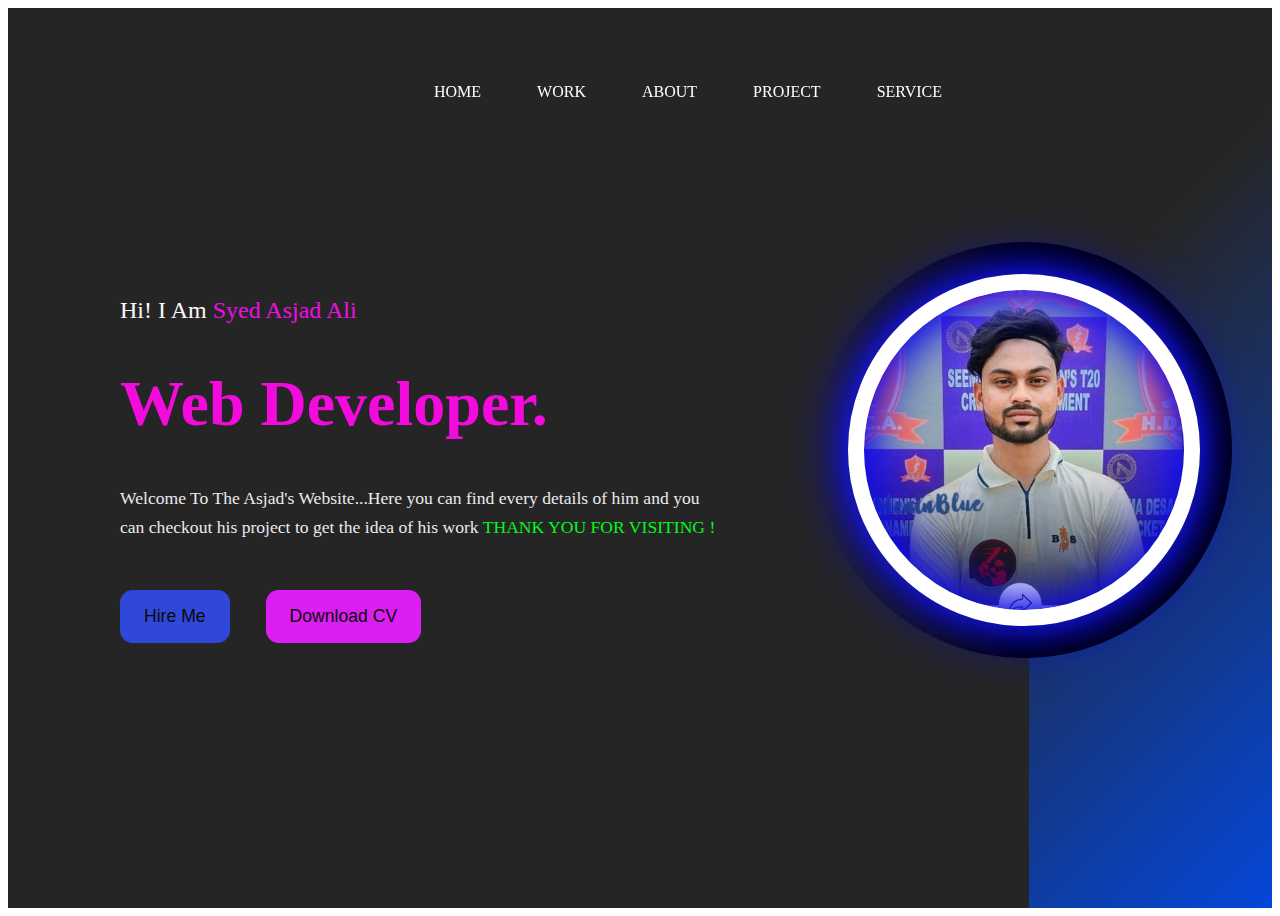
<file: PORTFOLIO WEBSITE/index.html>
<!DOCTYPE html>
<html lang="en">

<head>
    <meta charset="UTF-8">
    <meta name="viewport" content="width=device-width, initial-scale=1.0">
    <title>PORTFOLIO WEBSITE</title>
    <link rel="stylesheet" href="style.css">
    <link rel="stylesheet" href="https://cdnjs.cloudflare.com/ajax/libs/font-awesome/6.5.2/css/all.min.css" integrity="sha512-SnH5WK+bZxgPHs44uWIX+LLJAJ9/2PkPKZ5QiAj6Ta86w+fsb2TkcmfRyVX3pBnMFcV7oQPJkl9QevSCWr3W6A==" crossorigin="anonymous" referrerpolicy="no-referrer"
    />
</head>

<body>
    <div class="Portfolio-container">
        <ul class="navlist">
            <li><a href="#">Home</a></li>
            <li><a href="#">Work</a></li>
            <li><a href="#">About</a></li>
            <li><a href="#">Project</a></li>
            <li><a href="#">Service</a></li>
        </ul>
        <div class="left-container">
            <div class="icons">
                <a href="https://www.facebook.com/asjad.ali.77377?mibextid=ZbWKwL" <i class="fa-brands fa-facebook-f"></i>
                </a>
                <a href="https://www.linkedin.com/authwall?trk=bf&trkInfo=AQESKBTdhsYd3gAAAZCtUV0IanP4BdmxD2Eszvakiva8gOXWcV_Yfp8FMADd-LzQXwO5_AU5Se7VRho4l0lSe2Fb4KWsxRNoMAMsooVrWQJgfipoX071ePmJjUHbwAIJKFKFG0I=&original_referer=&sessionRedirect=https%3A%2F%2Fwww.linkedin.com%2Fin%2Fasjad-ali-793246246%3Futm_source%3Dshare%26utm_campaign%3Dshare_via%26utm_content%3Dprofile%26utm_medium%3Dandroid_app"
                    <i class="fa-brands fa-linkedin-in"></i>
                </a>
                <a href="https://x.com/" <i class="fa-brands fa-twitter"></i>
                </a>
                <a href="https://github.com/dashboard" <i class="fa-brands fa-github"></i>
                </a>
                <a href="https://www.instagram.com/al_asjads/" <i class="fa-brands fa-instagram"></i>
                </a>

            </div>
            <div class="content">
                <p class="intro">Hi! I Am <span>Syed Asjad Ali</span>
                    <p>
                        <h1>Web Developer.</h1>
                        <p class="detail">Welcome To The Asjad's Website...Here you can find every details of him and you can checkout his project to get the idea of his work <span> THANK YOU FOR VISITING !</span></p>
                        <div class="btn-container">
                            <button>
                                <a href="https://chat.whatsapp.com/C71UROn9IgI9sBqB8dupNz"<i class="fa-solid fa-hire">Hire Me</a></button>
                            <button>
                            <a href="https://drive.google.com/file/d/1kEzWI7kfdZ0HwVXIzKqoYBh7s69eqQXc/view?usp=drivesdk"<i class="fa-solid fa-download"></i> Download CV</a></button>
                        </div>

            </div>
        </div>
        <div class="right-container"></div>

        <div class="design">
            <div class="circle"></div>
            <div class="circle"></div>
        </div>

    </div>

</body>

</html>
</file>
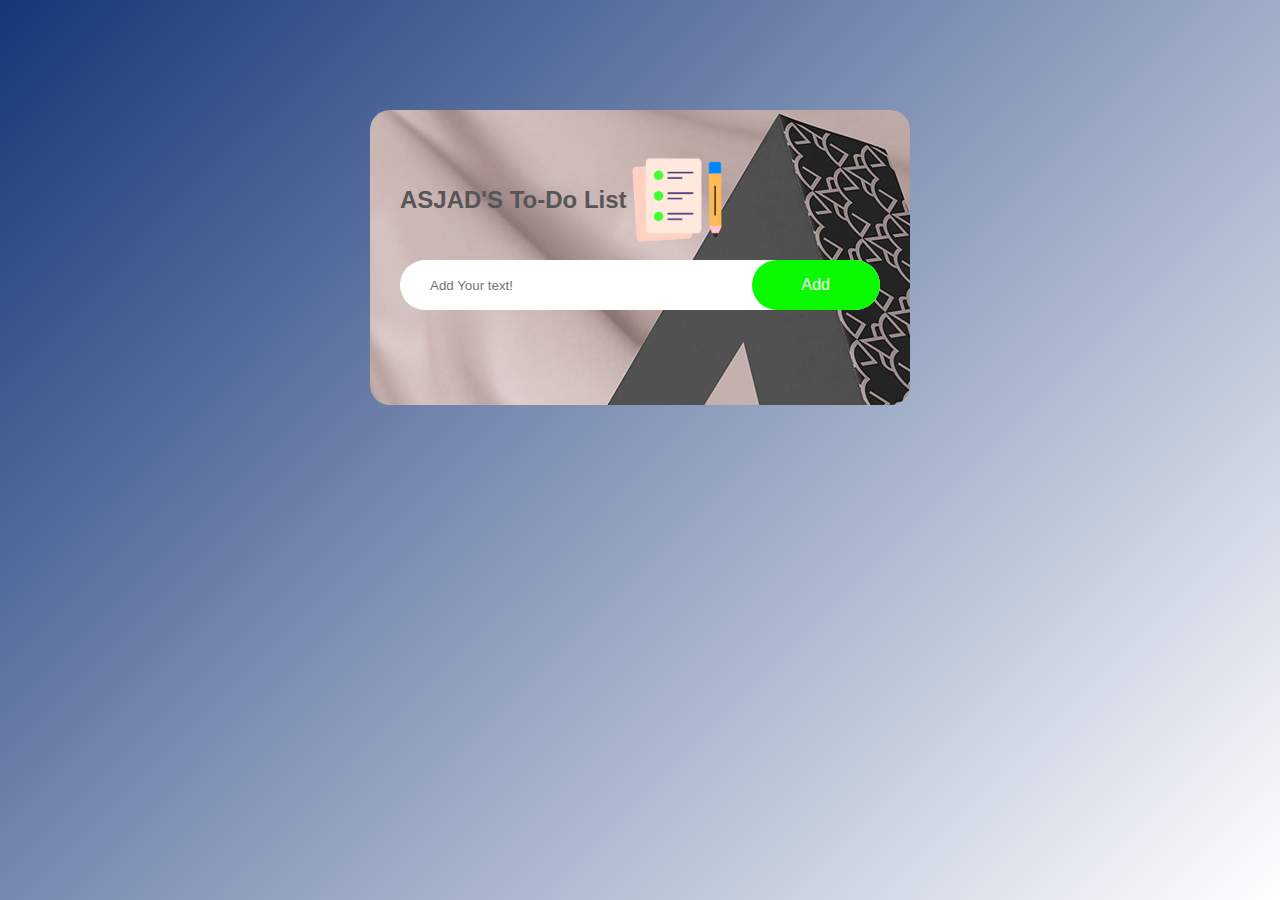
<file: TO-DO LIST/index.html>
<!DOCTYPE html>
<html lang="en">

<head>
    <meta charset="UTF-8">
    <meta name="viewport" content="width=device-width, initial-scale=1.0">
    <title>TO DO DIST APP</title>
    <link rel="stylesheet" href="style.css">
</head>

<body>
    <div class="container">
        <div class="todo-app">
            <h2>ASJAD'S To-Do List <img src="images/icon.png"></h2>
            <div class="row">
                <input type="text" id="input-box" placeholder="Add Your text!">
                <button onclick="addTask()">Add</button>
            </div>
            <ul id="list-container">
                <!--<li class="checked">Task 1</li>
                <li>Task 2</li>
                <li>Task 3</li> -->
            </ul>
        </div>

    </div>
    <script src="script.js"></script>
</body>

</html>
</file>
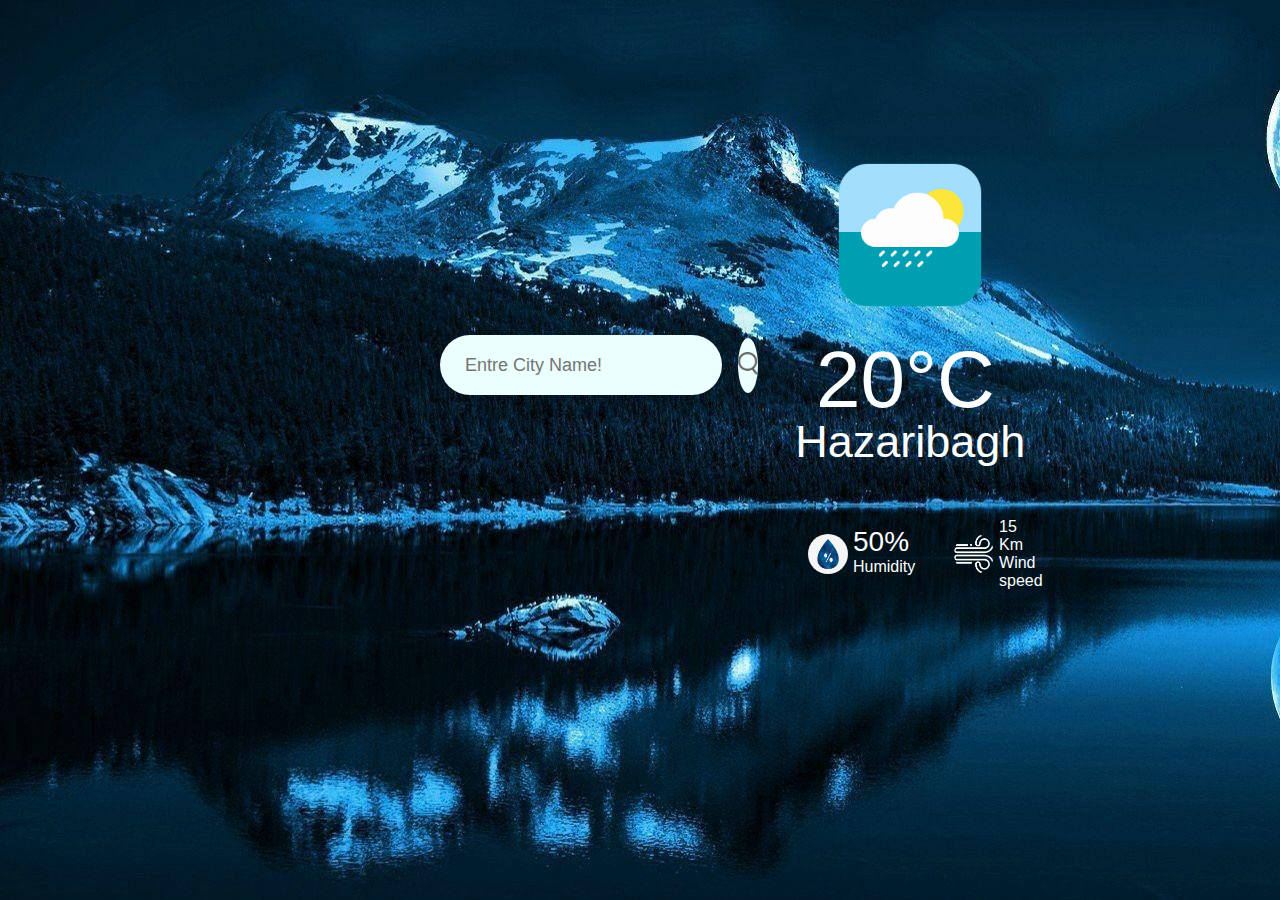
<file: WeatherVue/index.html>
<!DOCTYPE html>
<html lang="en">

<head>
    <meta charset="UTF-8">
    <meta name="viewport" content="width=device-width, initial-scale=1.0">
    <title>WeatherVue</title>
    <link rel="stylesheet" href="style.css">
</head>


<body>

    <div class="card">
        <div class="search">
            <input type="text" placeholder="Entre City Name!" spellcheck="false">
            <button><img src="images/search.png"></button>
            <w <div class="weather">
                <img src="images/rain.png" class="weather-icon">
                <h1 class="temp">20°C</h1>
                <h2 class="city">Hazaribagh</h2>

                <div class="details">
                    <div class="col">
                        <img src="images/humi.png">
                        <div>
                            <p class="humidity">50%</p>
                            <p>Humidity</p>
                        </div>
                    </div>
                    <div class="col">
                        <img src="images/wind.png">
                        <div>
                            <p class="wind">15 Km</p>
                            <p>Wind speed</p>
                        </div>
                    </div>
                </div>
        </div>
    </div>




    <script>
        const apiKey = "69e70d68d3926d4dd5e12964d941b1ca";
        const apiUrl = "https://api.openweathermap.org/data/2.5/weather?units=metric&q=";

        const searchBox = document.querySelector(".search input");
        const searchBtn = document.querySelector(".search button");
        const weatherIcon = document.querySelector(".weather-icon");


        async function checkWeather(city) {
            const response = await fetch(apiUrl + city + `&appid=${apiKey}`);
            var data = await response.json();

            document.querySelector(".city").innerHTML = data.name;
            document.querySelector(".temp").innerHTML = Math.round(data.main.temp) + "°C";
            document.querySelector(".humidity").innerHTML = data.main.humidity + "%";
            document.querySelector(".wind").innerHTML = data.wind.speed + "km/h";

            if (data.weather[0].main == "Clouds") {
                weatherIcon.src = "images/clouds.png";
            } else if (data.weather[0].main == "Clear") {
                weatherIcon.src = "images/clear.png";
            } else if (data.weather[0].main == "Rain") {
                weatherIcon.src = "images/rain.png";
            } else if (data.weather[0].main == "Drizzle") {
                weatherIcon.src = "images/drizzle.png";
            } else if (data.weather[0].main == "Mist") {
                weatherIcon.src = "images/mist.png";
            }

            document.querySelector(".weather").style.display = "block";

        }

        searchBtn.addEventListener("click", () => {
            checkWeather(searchBox.value);

        })
    </script>
</body>

</html>
</file>
<file: PORTFOLIO WEBSITE/style.css>
.Portfolio-container {
    min-height: 100vh;
    width: 100%;
    display: flex;
    text-decoration: none;
}

a {
    text-decoration: none;
    color: rgb(11, 9, 3);
}

a:hover {
    color: goldenrod;
    transition: transform 1s;
}

.navlist {
    display: flex;
    gap: 3.5rem;
    height: 15vh;
    width: 100%;
    justify-content: center;
    align-items: center;
    position: fixed;
}

.navlist li {
    list-style: none;
}

.navlist li a {
    text-decoration: none;
    text-transform: uppercase;
    font-size: 1rem;
    color: white;
    position: relative;
    text-decoration: none;
}

.left-container,
.right-container {
    height: 100vh;
    display: flex;
    align-items: center;
    text-decoration: none;
}

.left-container {
    background: #262525;
    width: 80%;
    padding-left: 3rem;
    transition: 1s;
}

.right-container {
    background: linear-gradient(-45deg, #0447d9, #262525 70%);
    width: 20%;
}

.icons .fa-brands {
    color: rgb(211, 211, 211);
    font-size: 1.7rem;
    transition: 1s;
    text-decoration: none;
}

.icons {
    display: flex;
    flex-direction: column;
    justify-content: center;
    align-items: center;
    gap: 3rem;
}

.content {
    margin-left: 4rem;
}

.content .intro {
    font-size: 1.5rem;
    color: rgb(252, 248, 248);
}

.content .intro span {
    color: rgb(240, 13, 230);
}

.content h1 {
    font-size: 4rem;
    color: rgb(243, 10, 220);
}

.content .detail {
    font-size: 1.1rem;
    color: rgb(236, 234, 237);
    max-width: 38rem;
    margin: 1.1rem 0 3rem 0;
    line-height: 1.8rem;
}

.content .detail span {
    color: rgb(3, 248, 27);
}

.btn-container button {
    border: 1rem;
    background: rgb(247, 247, 249);
    font-size: 1.1rem;
    padding: 1rem 1.5rem;
    border-radius: .8rem;
    cursor: pointer;
    transition: 1s ease;
    text-decoration: none;
}

button:nth-child(1) {
    background-color: rgb(47, 72, 218);
    color: rgb(251, 250, 255);
    text-decoration: none;
}

button:nth-child(2) {
    color: rgb(243, 243, 244);
    margin-left: 2rem;
    background: rgb(219, 31, 244);
    text-decoration: none;
}

button:nth-child(1):hover {
    background: rgb(7, 6, 73);
    color: rgb(245, 247, 247);
}

button:nth-child(2):hover {
    background-color: rgb(72, 3, 72);
    color: aqua;
}

.icons .fa-brands:hover {
    cursor: pointer;
    background: linear-gradient(#f446c8, #20aae1);
    -webkit-background-clip: text;
    -webkit-text-fill-color: transparent;
    text-decoration: none;
}

.design .circle {
    aspect-ratio: 1;
    position: absolute;
    border-radius: 50%;
    top: 50%;
    left: 80%;
    transform: translate(-50%, -50%);
}

.circle:nth-child(1) {
    background: linear-gradient(90deg, transparent, black 50%);
    width: 26rem;
}

.circle:nth-child(2) {
    width: 20rem;
    background-image: url("image/Screenshot_2024-05-29-22-04-44-32_fdbc414f7f6318d8bfec44deb818c233 copy.jpg");
    background-size: 100%;
    background-repeat: no-repeat;
    border: 1rem solid white;
    box-shadow: 0 0 2rem #1d1df0, inset 0 0 2rem #1710dc, 0 0 4rem blue, inset 0 0 4rem blue;
}

.navlist li a::after {
    content: "";
    position: absolute;
    background: rgb(10, 206, 241);
    width: 100%;
    height: .1rem;
    left: 0%;
    bottom: -5px;
    transform: scalex(0);
    transform-origin: bottom right;
    transition: transform 0.8s;
    background-color: rgb(247, 169, 182);
    color: purple;
    text-decoration: none;
}

.navlist li a:hover::after {
    transform: scalex(1);
    transform-origin: bottom left;
    background-color: #1496f3;
    text-decoration: none;
}
</file>
<file: TO-DO LIST/style.css>
* {
    margin: 0;
    padding: 0;
    font-family: 'poppins', sans-serif;
    box-sizing: border-box;
}

.container {
    width: 100%;
    min-height: 100vh;
    background: linear-gradient(135deg, #153677, #ffffff);
    padding: 10px;
}

.todo-app {
    width: 100%;
    max-width: 540px;
    background: linear-gradient(-230deg, rgb(255, 255, 255), rgb(65, 65, 65));
    margin: 100px auto 20px;
    padding: 40px 30px 70px;
    border-radius: 20px;
    background-image: url(images/Asjad.png);
    height: 100%;
}

.todo-app h2 {
    color: rgb(87, 85, 85);
    display: flex;
    align-items: center;
    margin-bottom: 10px;
}

.row {
    display: flex;
    align-items: center;
    justify-content: space-between;
    background: white;
    border-radius: 30px;
    padding-left: 20px;
    margin-bottom: 25px;
}

input {
    flex: 1;
    border: none;
    outline: none;
    background: transparent;
    padding: 10px;
    font-weight: 14px;
}

button {
    border: none;
    outline: none;
    padding: 16px 50px;
    background: #0afa02;
    color: #fff;
    font-size: 16px;
    cursor: pointer;
    border-radius: 40px;
}

ul li {
    list-style: none;
    font-size: 17px;
    padding: 12px 8px 12px 50px;
    user-select: none;
    cursor: pointer;
    position: relative;
}

ul li::before {
    content: '';
    position: absolute;
    height: 28px;
    width: 28px;
    border-radius: 50%;
    background-image: url(images/unchecked.png);
    background-size: cover;
    background-position: center;
    top: 12px;
    left: 8px;
    background-color: white;
}

ul li.checked {
    color: #555;
    text-decoration: line-through;
}

ul li.checked::before {
    background-image: url(images/checked.png);
}

ul li span {
    position: absolute;
    right: 0;
    top: 5px;
    width: 40px;
    height: 40px;
    font-size: 22px;
    color: #000000;
    line-height: 40px;
    text-align: center;
    border-radius: 50%;
}

ul li span:hover {
    background: linear-gradient(100deg, rgb(255, 255, 255), rgb(0, 0, 0));
    transition: 1s;
}
</file>
<file: WeatherVue/style.css>
* {
    margin: 0;
    padding: 0;
    font-family: 'poppins', sans-serif;
    box-sizing: border-box;
}

body {
    background-image: url("images/back2.png");
    width: 100%;
    height: 100%;
}

.card {
    width: 90%;
    max-width: 470px;
    background: linear-gradient(135deg, #000000, #79107b);
    color: rgb(45, 19, 19);
    margin: 100px auto 0;
    border-radius: 20px;
    padding: 40px 35px;
    text-align: center;
    background-image: none;
}

.search {
    width: 100%;
    display: flex;
    align-items: center;
    justify-content: space-between;
    color: rgb(252, 255, 254);
}

.search input {
    border: 0;
    outline: 0;
    background: #ebfffc;
    color: #000202;
    padding: 10px 25px;
    height: 60px;
    border-radius: 30px;
    flex: 1;
    margin-right: 16px;
    font-size: 18px;
}

.search button {
    border: 0;
    outline: 0;
    background: #ebfffc;
    border-radius: 50%;
    width: 110px;
    height: 55px;
    cursor: pointer;
}

.search button img {
    width: 20px;
}

.weather-icon {
    width: 190px;
    margin-top: 0px;
}

.weather h1 {
    font-size: 80px;
    font-weight: 500;
    margin-right: 10px;
}

.weather h2 {
    font-size: 45px;
    font-weight: 400;
    margin-top: -10px;
}

.details {
    display: flex;
    align-items: center;
    justify-content: space-between;
    padding: 0 20px;
    margin-top: 50px;
}

.col {
    display: flex;
    align-items: center;
    text-align: left;
    margin-left: 30px;
}

.col img {
    width: 40px;
    margin-right: 5px;
    border-radius: 100%;
}

.humidity,
wind {
    font-size: 28px;
    margin-top: -6px;
    margin-right: 15px;
}
</file>
